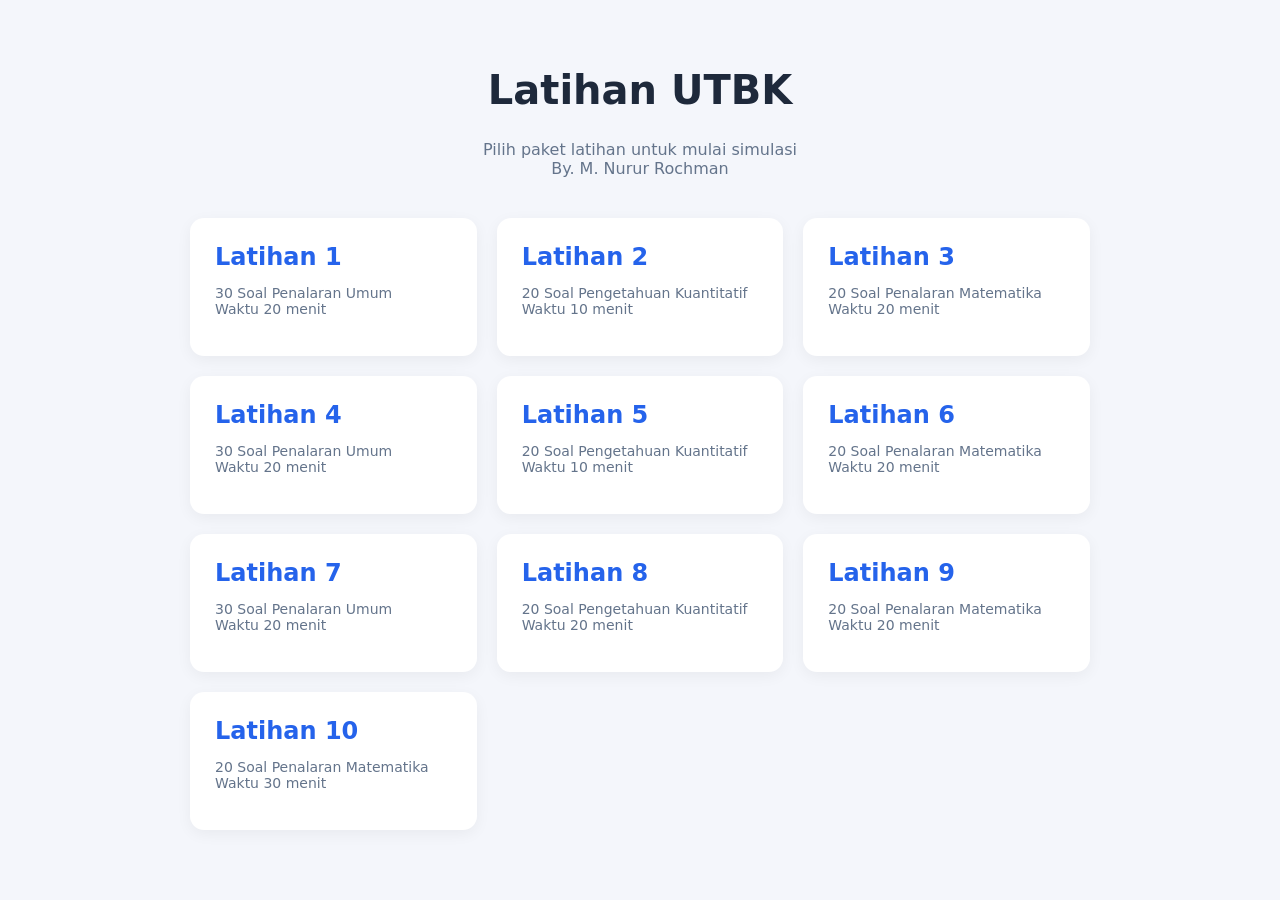
<file: index.html>
<!DOCTYPE html>
<html lang="id">
<head>

<meta charset="UTF-8">
<meta name="viewport" content="width=device-width, initial-scale=1.0">

<title>Latihan UTBK</title>

<link rel="stylesheet" href="style.css">

</head>

<body>

<div class="container">

<h1 class="title">Latihan UTBK</h1>

<p class="subtitle">
Pilih paket latihan untuk mulai simulasi <br> By. M. Nurur Rochman
</p>

<div class="grid">

<a href="latihan1.html" class="card">
<h2>Latihan 1</h2>
<p>30 Soal Penalaran Umum <br> Waktu 20 menit </p>
</a>

<a href="latihan2.html" class="card">
<h2>Latihan 2</h2>
<p>20 Soal Pengetahuan Kuantitatif <br> Waktu 10 menit </p>
</a>

<a href="latihan3.html" class="card">
<h2>Latihan 3</h2>
<p>20 Soal Penalaran Matematika <br> Waktu 20 menit </p>
</a>

<a href="latihan4.html" class="card">
<h2>Latihan 4</h2>
<p>30 Soal Penalaran Umum <br> Waktu 20 menit </p>
</a>

<a href="latihan5.html" class="card">
<h2>Latihan 5</h2>
<p>20 Soal Pengetahuan Kuantitatif <br> Waktu 10 menit </p>
</a>

<a href="latihan6.html" class="card">
<h2>Latihan 6</h2>
<p>20 Soal Penalaran Matematika <br> Waktu 20 menit </p>
</a>

<a href="latihan7.html" class="card">
<h2>Latihan 7</h2>
<p>30 Soal Penalaran Umum <br> Waktu 20 menit </p>
</a>

<a href="latihan8.html" class="card">
<h2>Latihan 8</h2>
<p>20 Soal Pengetahuan Kuantitatif <br> Waktu 20 menit </p>
</a>

<a href="latihan9.html" class="card">
<h2>Latihan 9</h2>
<p>20 Soal Penalaran Matematika <br> Waktu 20 menit </p>
</a>

<a href="latihan10.html" class="card">
<h2>Latihan 10</h2>
<p>20 Soal Penalaran Matematika <br> Waktu 30 menit </p>
</a>

</div>

</div>

</body>
</html>
</file>
<file: style.css>
body{

font-family: system-ui;
background:#f4f6fb;
margin:0;
padding:0;

}

.container{

max-width:900px;
margin:auto;
padding:40px;

}

.title{

text-align:center;
font-size:40px;
font-weight:700;
color:#1e293b;

}

.subtitle{

text-align:center;
color:#64748b;
margin-bottom:40px;

}

.grid{

display:grid;
grid-template-columns:repeat(auto-fit,minmax(220px,1fr));
gap:20px;

}

.card{

background:white;
padding:25px;
border-radius:14px;
text-decoration:none;
color:#111827;

box-shadow:0 4px 15px rgba(0,0,0,0.05);

transition:0.25s;

}

.card:hover{

transform:translateY(-5px);
box-shadow:0 10px 30px rgba(0,0,0,0.08);

}

.card h2{

margin:0;
color:#2563eb;

}

.card p{

font-size:14px;
color:#64748b;

}

.quiz-container{

max-width:800px;
margin:auto;
padding:40px;

}

.question{

font-size:20px;
margin-bottom:20px;

}

.option{

display:block;
padding:12px;
margin-bottom:10px;

background:white;
border-radius:10px;

cursor:pointer;

border:1px solid #e5e7eb;

}

.option:hover{

background:#eef2ff;

}

.btn{

padding:12px 20px;
background:#2563eb;
color:white;
border:none;
border-radius:8px;
cursor:pointer;

}
</file>
